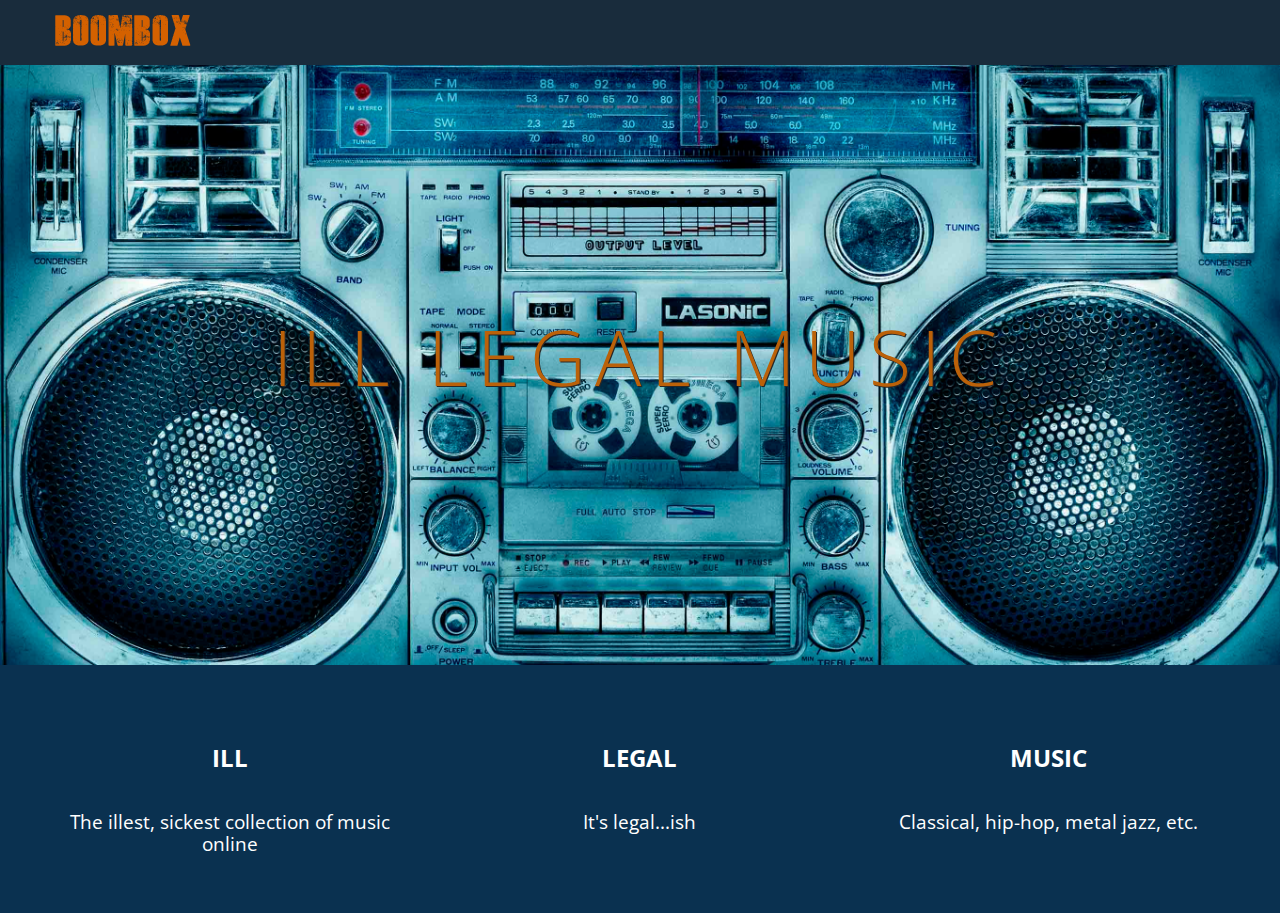
<file: index.html>
<!DOCTYPE html>
<html>
    <head>
        <title>Fred Jams 2</title>
         <meta name="viewport" content="width=device-width, initial-scale=1">
         <link rel="stylesheet" type="text/css" href="http://fonts.googleapis.com/css?family=Open+Sans:400,800,600,700,300">
         <link rel="stylesheet" type="text/css" href="http://code.ionicframework.com/ionicons/2.0.1/css/ionicons.min.css">
         <link rel="stylesheet" type="text/css" href="styles/normalize.css">
         <link rel="stylesheet" type="text/css" href="styles/main.css">
         <link rel="stylesheet" type="text/css" href="styles/landing.css">
        
    </head>
    <body class="landing">
        <nav class="navbar">
            <img src="assets/images/boombox_logo.png" class="logo">
        </nav>
        <section class="hero-content">
            <h1 class="hero-title">
                ILL LEGAL MUSIC
            </h1>
        </section>
        <section class="selling-points container">
            <div class="point column third">
                <span class="ion-music-note"></span>
                <h5 class="point-title">ILL</h5>
                <p class="point-description">The illest, sickest collection of music online</p>
            </div>
            <div class="point column third">
                <span class="ion-radio-waves"></span>
                <h5 class="point-title">LEGAL</h5>
                <p class="point-description">It's legal...ish</p>
            </div>
            <div class="point column third">
                <span class="ion-iphone"></span>
                <h5 class="point-title">MUSIC</h5>
                <p class="point-description">Classical, hip-hop, metal jazz, etc.</p>
            </div>
        </section>
        <section></section>
    </body>
</html>
</file>
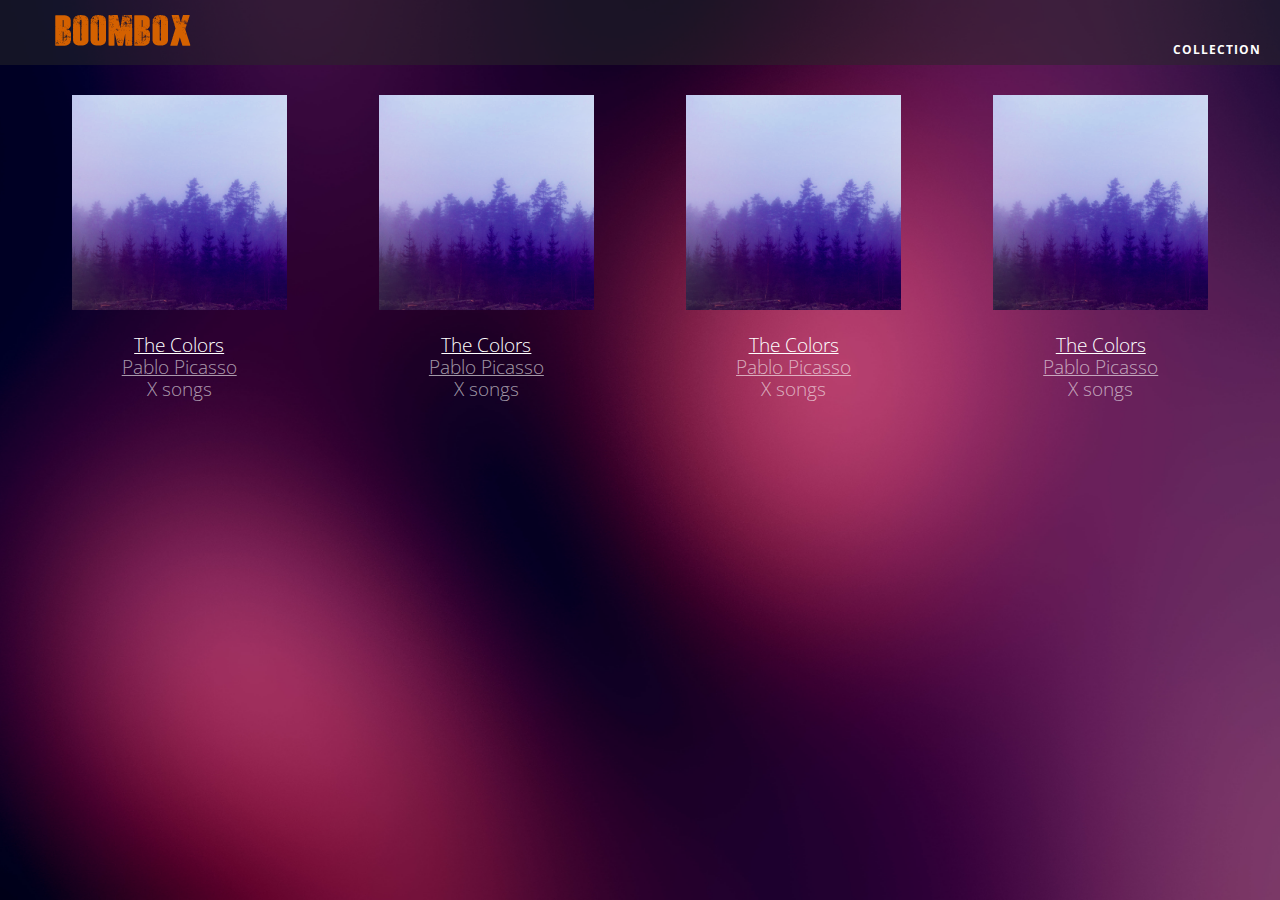
<file: collection.html>
<!DOCTYPE html>
 <html>
     <head>
         <title>Bloc Jams</title>
         <meta name="viewport" content="width=device-width, initial-scale=1">
         <link rel="stylesheet" type="text/css" href="http://fonts.googleapis.com/css?family=Open+Sans:400,800,600,700,300">
         <link rel="stylesheet" type="text/css" href="http://code.ionicframework.com/ionicons/2.0.1/css/ionicons.min.css">
         <link rel="stylesheet" type="text/css" href="styles/normalize.css">
         <link rel="stylesheet" type="text/css" href="styles/main.css">
         <link rel="stylesheet" type="text/css" href="styles/collection.css">
     </head>
     <body class="collection">
         <nav class="navbar"> <!-- nav bar -->
             <a href="index.html" class="logo">
                 <img src="assets/images/boombox_logo.png" alt="bloc jams logo">
             </a>
             <div class="links-container">
                 <a href="collection.html" class="navbar-link">collection</a>
             </div>
         </nav>       
         
         
 
     <section class="album-covers container clearfix">
         <div class="collection-album-container column fourth">
             <img src="assets/images/album_covers/01.png"/>
             <div class="collection-album-info caption">
                 <p>
                     <a class="album-name" href="album.html">The Colors</a>
                     <br/>
                     <a href="#">Pablo Picasso</a>
                     <br/>
                     X songs
                     <br/>
                 </p>
             </div>
         </div>
         <div class="collection-album-container column fourth">
             <img src="assets/images/album_covers/01.png"/>
             <div class="collection-album-info caption">
                 <p>
                     <a class="album-name" href="album.html">The Colors</a>
                     <br/>
                     <a href="#">Pablo Picasso</a>
                     <br/>
                     X songs
                     <br/>
                 </p>
             </div>
         </div>
         <div class="collection-album-container column fourth">
             <img src="assets/images/album_covers/01.png"/>
             <div class="collection-album-info caption">
                 <p>
                     <a class="album-name" href="album.html">The Colors</a>
                     <br/>
                     <a href="#">Pablo Picasso</a>
                     <br/>
                     X songs
                     <br/>
                 </p>
             </div>
         </div>
         <div class="collection-album-container column fourth">
             <img src="assets/images/album_covers/01.png"/>
             <div class="collection-album-info caption">
                 <p>
                     <a class="album-name" href="album.html">The Colors</a>
                     <br/>
                     <a href="#">Pablo Picasso</a>
                     <br/>
                     X songs
                     <br/>
                 </p>
             </div>
         </div>
     </section>         
     </body>
 </html>
</file>
<file: styles/main.css>
*, *::before, *::after {
     -moz-box-sizing: border-box;
     -webkit-box-sizing: border-box;
     box-sizing: border-box;
 }

html{
    height: 100%;
    font-size: 100%;
}

body {
    font-family: 'Open Sans';
    color: rgb(255, 255, 255);
    min-height: 100%;   
}


.navbar .logo{
    position: relative;
    left: 2rem;
    cursor: pointer;  /* produces the finger-pointer icon when you hover over the logo */
 }
 
 .navbar .links-container {
     display: table;
     position: absolute;
     top: 0;
     right: 0;
     height: 100px;
     color: white;
     /* #3 */
     text-decoration: none;
 }
 
 .links-container .navbar-link {
     display: table-cell;
     position: relative;
     height: 100%;
     padding-left: 1rem;
     padding-right: 1rem;
     /* #4 */
     vertical-align: middle;
     color: white;
     font-size: 0.625rem;
     letter-spacing: 0.05rem;
     font-weight: 700;
     text-transform: uppercase;
     /* #3 */
     text-decoration: none;
     cursor: pointer;
 }
 
   /* #5 */
 .links-container .navbar-link:hover {
     color: rgb(233,50,117);
 }

.navbar {
    position: relative;
    padding: 0.5rem;
    background-color: rgba(40,40,40, 0.5);
    z-index: 1;
}

 .container {
     margin: 0 auto;
     max-width: 64rem;
 }

 .container.narrow {
     max-width: 56rem;
 }

 
 
 /* Medium and small screens (640px) */
 @media (min-width: 640px) {
   /* Style information will go here */
     html { font-size: 112%; }
 
     .column {
         float: left;
         padding-left: 1rem;
         padding-right: 1rem;
     }
 
     .column.full { width: 100%; }
     .column.two-thirds { width: 66.7%; }
     .column.half { width: 50%; }
     .column.third { width: 33.3%; }
     .column.fourth { width: 25%; }
     .column.flow-opposite { float: right; }       
 }
 
 /* Large screens (1024px) */
 @media (min-width: 1024px) {
   /* Style information will go here */
     html { font-size: 120%; }     
 }


.clearfix::before,
.clearfix::after {
   content: " ";
   display: table;
}

.clearfix::after {
   clear: both;
}
</file>
<file: styles/landing.css>
body.landing{
    background-color: rgb(10,49,80);
}


.hero-content{
    position: relative;
    min-height: 600px;
    background-image: url(../assets/images/boombox_hero.jpg);
    background-repeat: no-repeat;
    background-position: center center;
    background-size: cover;
    /* WHAT DO THESE BACKGROUND THINGS DO??? */
}

.hero-content .hero-title{
    position: absolute;             /* positioning will be explained in a resource */
     top: 40%;                       /* positioning will be explained in a resource */
     -webkit-transform: translateY(-50%);
     -moz-transform: translateY(-50%);
     -ms-transform: translateY(-50%);
     transform: translateY(-50%);
     width: 100%;                    /* makes sure the title inhabits the full width of its container */
     text-align: center;             /* aligns text in the horizontal center of the element */
     font-size: 4rem;                /* specifies the size of the font in root em units */
     font-weight: 300;               /* makes the font thinner or lighter weight */
     text-transform: uppercase;      /* transforms the text to be all uppercase lettering */
     letter-spacing: 0.5rem;         /* puts 0.5 root ems worth of space between each letter */
     text-shadow: 1px 1px 0px rgb(58,23,63); /* creates a shadow underneath the text for readability over the image */
     text-shadow: 1px 1px 0px rgb(40,40,40);
     color: rgb(187,97,9);
 }


 .selling-points {
     position: relative;
 }
 
 .point {
     position: relative;
     padding: 2rem;
     text-align: center;
 }
 
 .point .point-title {
     font-size: 1.25rem;
 }
 
 .ion-music-note,
 .ion-radio-waves,
 .ion-iphone {
     color: rgb(233, 106, 50);
     font-size: 5rem;
 }
</file>
<file: styles/collection.css>
body.collection {
     background-image: url(../assets/images/blurred_backgrounds/blur_bg_2.jpg);
     background-repeat: no-repeat;
     background-attachment: fixed;
     background-position: center center;
     background-size: cover;
 }
 
 .album-covers {
     position: relative;
 }
 
 .collection-album-container {
     position: relative;
     margin-top: 30px;
     margin-bottom: 20px;
     text-align: center;
 }
 
 .collection-album-container .caption {
     margin-top: 10px;
 }
 
 .collection-album-container .caption p {
     font-size: 1rem;
     font-weight: 300;
     color: rgba(255, 255, 255, 0.6);
 }
 
 .collection-album-container .caption p a {
     color: rgba(255, 255, 255, 0.6);
 }
 
 .collection-album-container .caption p a.album-name {
     color: white;
 }
 
 .collection-album-container img {
     width: 80%;
 }
</file>
